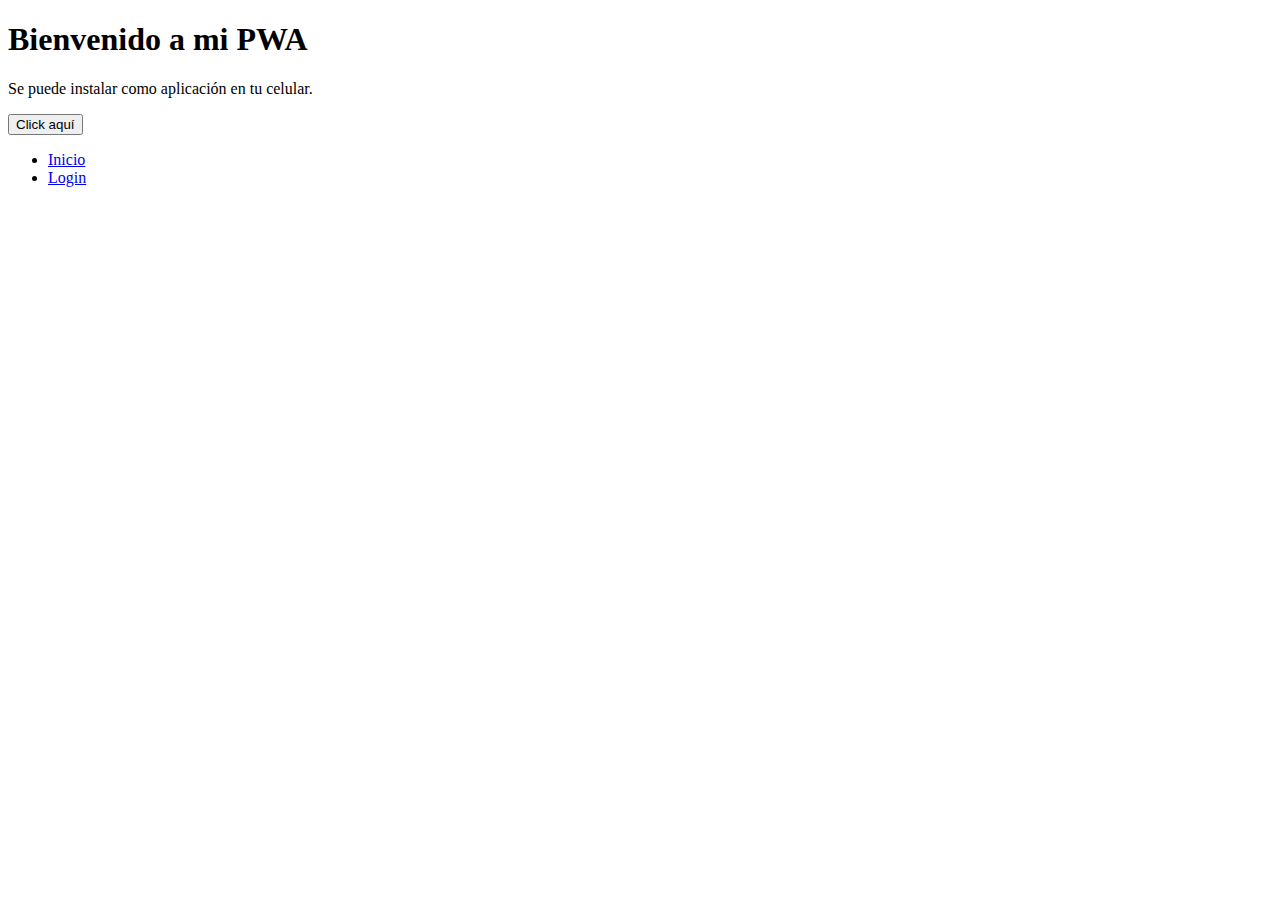
<file: index.html>
<!DOCTYPE html>
<html lang="es">
<head>
  <meta charset="UTF-8">
  <meta name="viewport" content="width=device-width, initial-scale=1.0">
  <title>Mi primera PWA</title>

  <!-- Vincular el manifest -->
  <link rel="manifest" href="manifest.json">

  <meta name="theme-color" content="#FF5722">

  <link rel="icon" href="icons/icon-192x192.png" type="image/png">

  
  <link rel="apple-touch-icon" href="icons/icon-512x512.png">
</head>

<body>
  <h1>Bienvenido a mi PWA</h1>
  <p>Se puede instalar como aplicación en tu celular.</p>
  <button onclick="alert('Hola desde la PWA')">Click aquí</button>

  <ul>
    <li><a href="dashboard.html">Inicio</a></li>
    <li><a href="login.html">Login</a></li>
  </ul>

  <!-- Registrar el Service Worker -->
  <script>
    if ("serviceWorker" in navigator) {
      window.addEventListener("load", () => {
        navigator.serviceWorker
          .register("sw.js") // 👈 asegúrate de usar el mismo nombre que tu archivo real
          .then(res => console.log("✅ Service Worker registrado:", res.scope))
          .catch(err => console.log("❌ Service Worker no registrado:", err));
      });
    }
  </script>
</body>
</html>
</file>
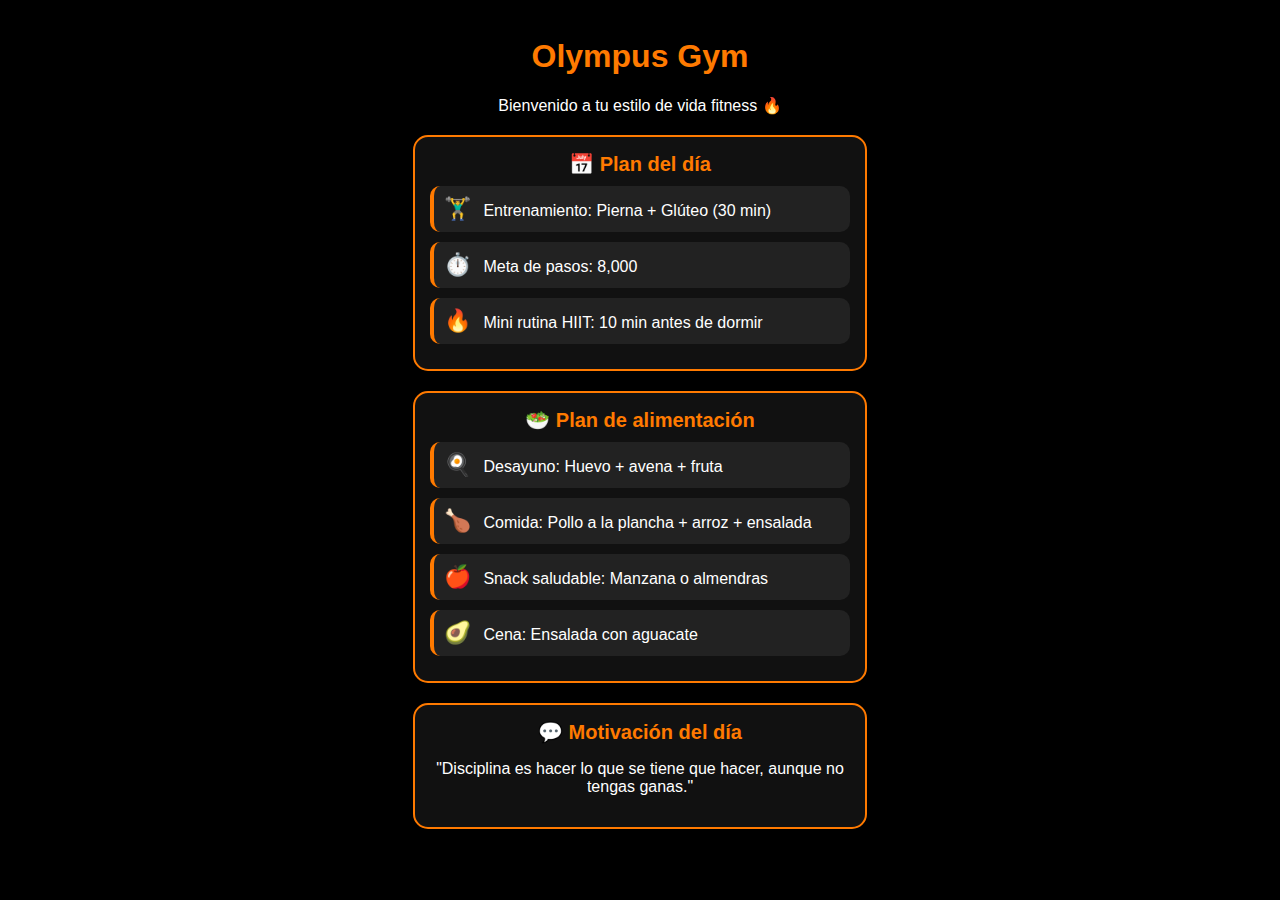
<file: beneficios.html>
<!DOCTYPE html>
<html lang="es">
<head>
    <meta charset="UTF-8">
    <meta name="viewport" content="width=device-width, initial-scale=1.0">
    <title>Inicio • Olympus Gym</title>

    <style>
        body {
            background: #000;
            color: #fff;
            font-family: Arial, sans-serif;
            padding: 20px;
            text-align: center;
        }

        h1 {
            color: #ff7a00;
            margin-top: 10px;
        }

        .card {
            background: #111;
            border: 2px solid #ff7a00;
            padding: 15px;
            border-radius: 15px;
            margin: 20px auto;
            width: 90%;
            max-width: 420px;
        }

        .plan-title {
            color: #ff7a00;
            font-weight: bold;
            margin-bottom: 10px;
            font-size: 20px;
        }

        .item {
            background: #222;
            padding: 10px;
            margin: 10px 0;
            border-radius: 10px;
            border-left: 4px solid #ff7a00;
            text-align: left;
        }

        .emoji {
            font-size: 22px;
            margin-right: 8px;
        }
    </style>
</head>

<body>

    <h1>Olympus Gym</h1>
    <p>Bienvenido a tu estilo de vida fitness 🔥</p>

    <!-- PLAN DEL DÍA -->
    <div class="card">
        <div class="plan-title">📅 Plan del día</div>

        <div class="item">
            <span class="emoji">🏋️‍♂️</span>
            Entrenamiento: Pierna + Glúteo (30 min)
        </div>

        <div class="item">
            <span class="emoji">⏱️</span>
            Meta de pasos: 8,000
        </div>

        <div class="item">
            <span class="emoji">🔥</span>
            Mini rutina HIIT: 10 min antes de dormir
        </div>
    </div>

    <!-- ALIMENTACIÓN -->
    <div class="card">
        <div class="plan-title">🥗 Plan de alimentación</div>

        <div class="item">
            <span class="emoji">🍳</span>
            Desayuno: Huevo + avena + fruta
        </div>

        <div class="item">
            <span class="emoji">🍗</span>
            Comida: Pollo a la plancha + arroz + ensalada
        </div>

        <div class="item">
            <span class="emoji">🍎</span>
            Snack saludable: Manzana o almendras
        </div>

        <div class="item">
            <span class="emoji">🥑</span>
            Cena: Ensalada con aguacate
        </div>
    </div>

    <!-- FRASE MOTIVACIONAL -->
    <div class="card">
        <div class="plan-title">💬 Motivación del día</div>

        <p>"Disciplina es hacer lo que se tiene que hacer, aunque no tengas ganas."</p>
    </div>

</body>
</html>
</file>
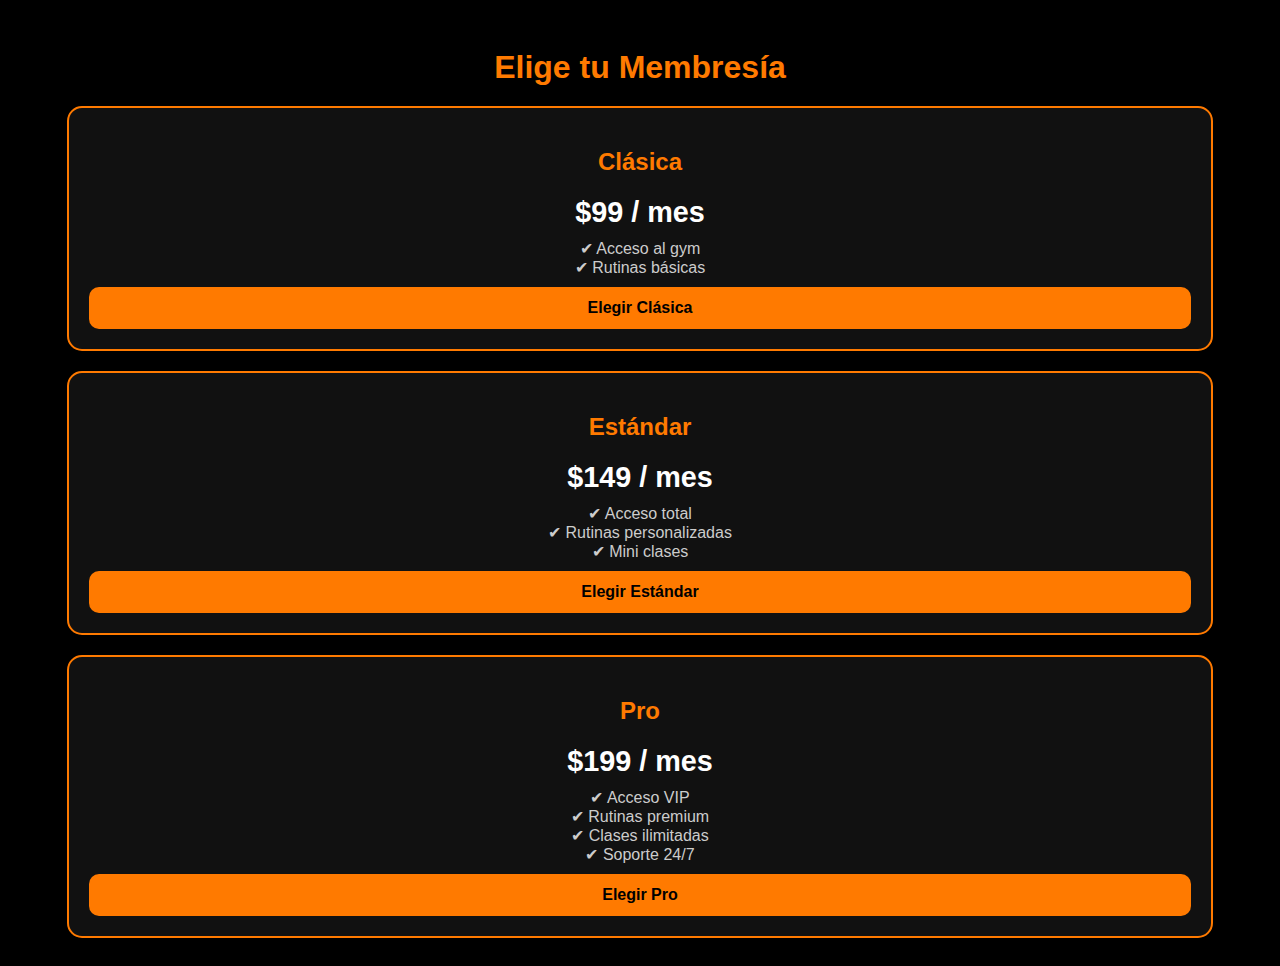
<file: membresia.html>
<!DOCTYPE html>
<html lang="es">
<head>
<meta charset="UTF-8">
<title>Membresías Olympus Gym</title>
<style>
  body {
    background: #000;
    color: #fff;
    font-family: Arial;
    padding: 20px;
    text-align: center;
  }

  h1 {
    color: #ff7a00;
    font-size: 2rem;
    margin-bottom: 20px;
  }

  .planes {
    display: flex;
    flex-direction: column;
    gap: 20px;
  }

  .card {
    background: #111;
    border: 2px solid #ff7a00;
    padding: 20px;
    border-radius: 15px;
    width: 90%;
    margin: auto;
  }

  .card h2 {
    color: #ff7a00;
  }

  .precio {
    font-size: 1.8rem;
    font-weight: bold;
    margin: 10px 0;
  }

  .beneficios {
    margin: 10px 0;
    color: #ccc;
  }

  button {
    background: #ff7a00;
    border: none;
    padding: 12px;
    width: 100%;
    font-size: 16px;
    color: #000;
    font-weight: bold;
    border-radius: 10px;
    cursor: pointer;
  }

  button:hover {
    background: #ff9933;
  }
</style>
</head>
<body>

<h1>Elige tu Membresía</h1>

<div class="planes">

  <!-- CLÁSICA -->
  <div class="card">
    <h2>Clásica</h2>
    <p class="precio">$99 / mes</p>
    <p class="beneficios">✔ Acceso al gym<br>✔ Rutinas básicas</p>
    <button onclick="seleccionar('Clásica')">Elegir Clásica</button>
  </div>

  <!-- ESTÁNDAR -->
  <div class="card">
    <h2>Estándar</h2>
    <p class="precio">$149 / mes</p>
    <p class="beneficios">✔ Acceso total<br>✔ Rutinas personalizadas<br>✔ Mini clases</p>
    <button onclick="seleccionar('Estándar')">Elegir Estándar</button>
  </div>

  <!-- PRO -->
  <div class="card">
    <h2>Pro</h2>
    <p class="precio">$199 / mes</p>
    <p class="beneficios">✔ Acceso VIP<br>✔ Rutinas premium<br>✔ Clases ilimitadas<br>✔ Soporte 24/7</p>
    <button onclick="seleccionar('Pro')">Elegir Pro</button>
  </div>

</div>

<script>
function seleccionar(plan) {
  // Guardamos el plan en localStorage para usarlo en la siguiente pantalla
  localStorage.setItem("membresiaSeleccionada", plan);
  window.location.href = "pago.html"; // ← Aquí va tu pantalla de pago
}
</script>

</body>
</html>
</file>
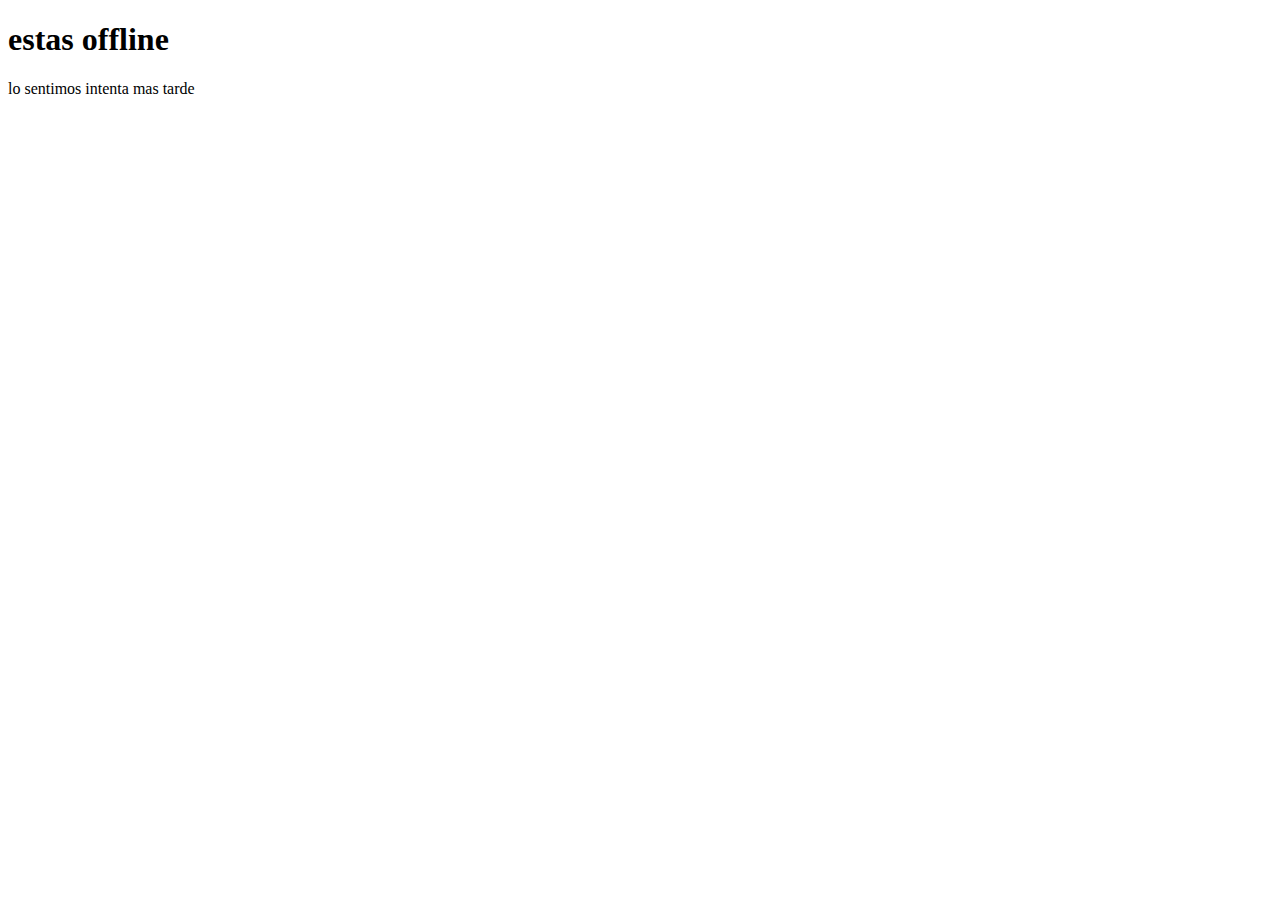
<file: offline.html>
<!DOCTYPE html>
<html lang="en">
<head>
    <meta charset="UTF-8">
    <meta name="viewport" content="width=device-width, initial-scale=1.0">
    <title>Document</title>
</head>
<body>
    <h1>estas offline</h1>
    <p>lo sentimos intenta mas tarde</p>
</body>
</html>
</file>
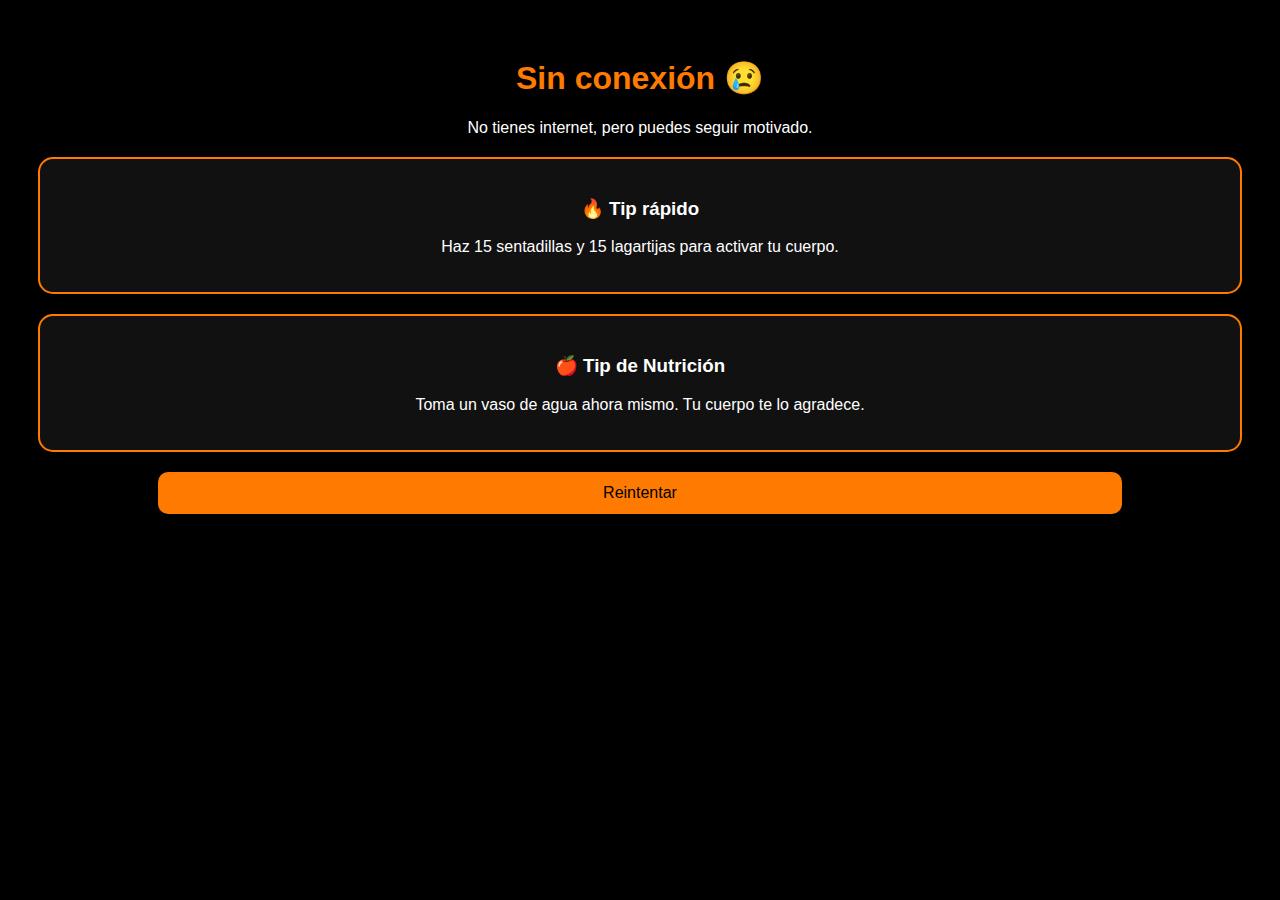
<file: Ofline.html>
<!DOCTYPE html>
<html lang="es">
<head>
<meta charset="UTF-8">
<title>Sin conexión</title>
<style>
    body {
        background: #000;
        color: #fff;
        font-family: Arial;
        text-align: center;
        padding: 30px;
    }
    h1 { color: #ff7a00; }
    .card {
        background: #111;
        padding: 20px;
        border-radius: 15px;
        border: 2px solid #ff7a00;
        margin-top: 20px;
    }
    button {
        background: #ff7a00;
        border: none;
        padding: 12px;
        font-size: 16px;
        margin-top: 20px;
        width: 80%;
        border-radius: 10px;
        cursor: pointer;
    }
</style>
</head>
<body>

<h1>Sin conexión 😢</h1>
<p>No tienes internet, pero puedes seguir motivado.</p>

<div class="card">
    <h3>🔥 Tip rápido</h3>
    <p>Haz 15 sentadillas y 15 lagartijas para activar tu cuerpo.</p>
</div>

<div class="card">
    <h3>🍎 Tip de Nutrición</h3>
    <p>Toma un vaso de agua ahora mismo. Tu cuerpo te lo agradece.</p>
</div>

<button onclick="location.reload()">Reintentar</button>

</body>
</html>
</file>
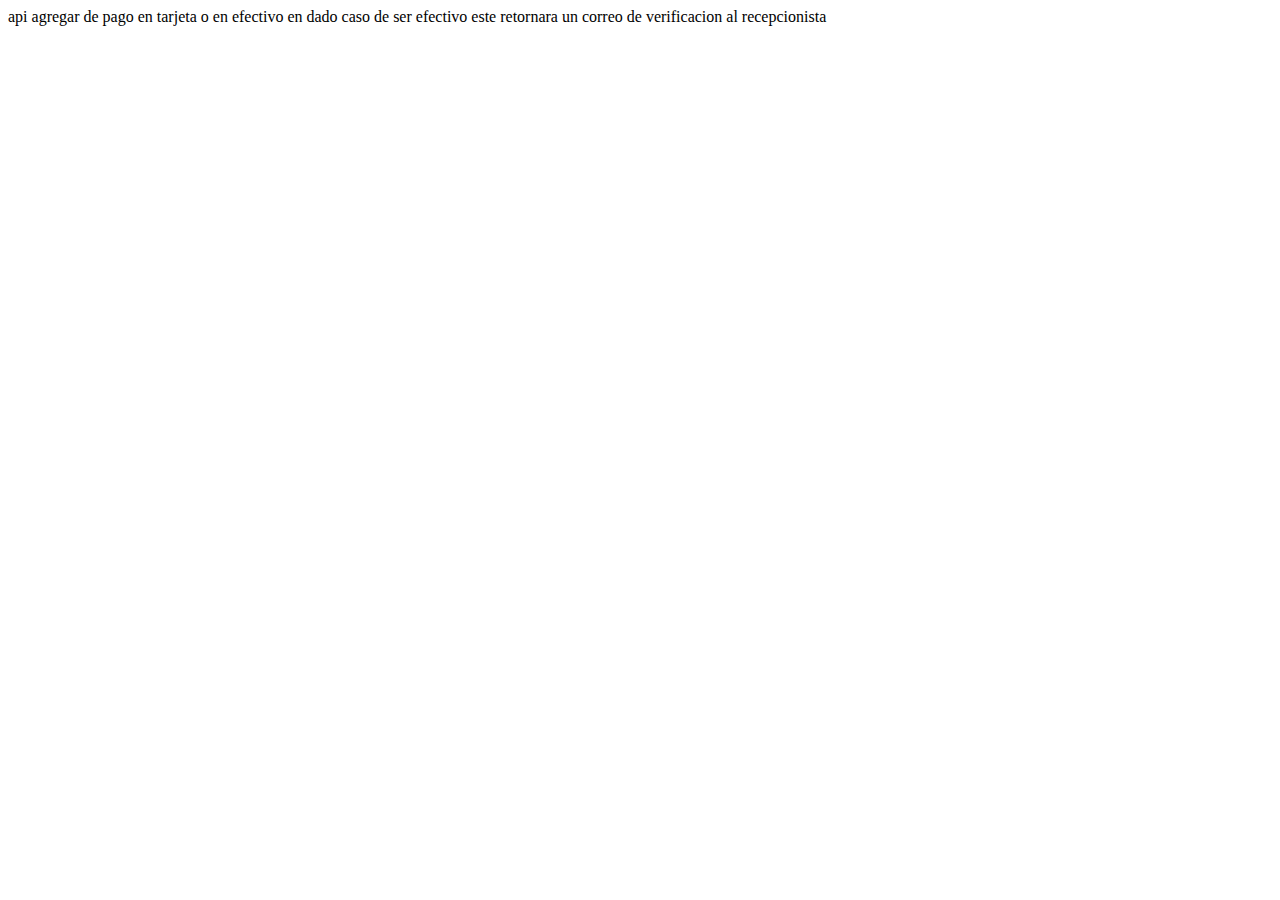
<file: pago.html>
<!DOCTYPE html>
<html lang="en">
<head>
    <meta charset="UTF-8">
    <meta name="viewport" content="width=device-width, initial-scale=1.0">
    <title>pagos</title>
</head>
<body>
    api agregar de pago en tarjeta
    o en efectivo en dado caso de ser efectivo este retornara un correo de verificacion al recepcionista
</body>
</html>
</file>
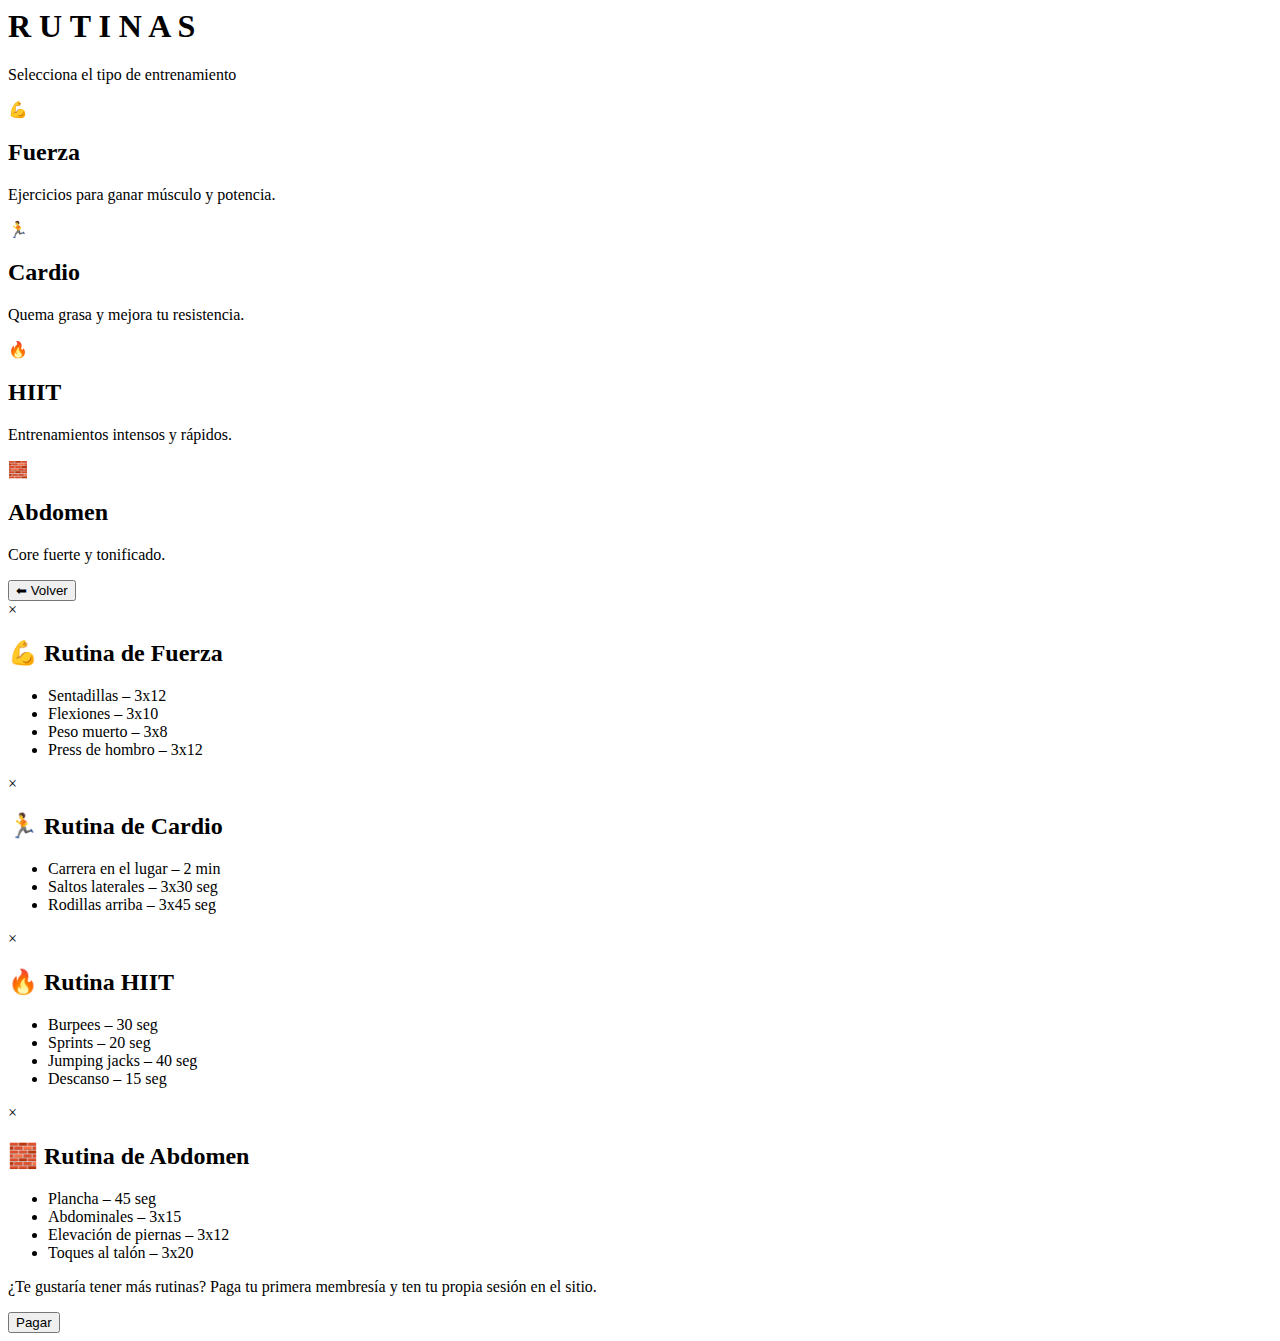
<file: rutinas.html>
<body class="rutinas-container">

  <header class="rutinas-header">
    <meta charset="UTF-8">
    <h1 class="rutinas-title">R U T I N A S</h1>
    <p class="rutinas-subtitle">Selecciona el tipo de entrenamiento</p>
  </header>
  <link rel="stylesheet" href="styles.css">

  <section class="rutinas-grid">

    <!-- Fuerza -->
    <div class="rutina-card" onclick="openModal('modalFuerza')">
      <div class="rutina-icon">💪</div>
      <h2>Fuerza</h2>
      <p>Ejercicios para ganar músculo y potencia.</p>
    </div>

    <!-- Cardio -->
    <div class="rutina-card" onclick="openModal('modalCardio')">
      <div class="rutina-icon">🏃</div>
      <h2>Cardio</h2>
      <p>Quema grasa y mejora tu resistencia.</p>
    </div>

    <!-- HIIT -->
    <div class="rutina-card" onclick="openModal('modalHIIT')">
      <div class="rutina-icon">🔥</div>
      <h2>HIIT</h2>
      <p>Entrenamientos intensos y rápidos.</p>
    </div>

    <!-- Abdomen -->
    <div class="rutina-card" onclick="openModal('modalAbs')">
      <div class="rutina-icon">🧱</div>
      <h2>Abdomen</h2>
      <p>Core fuerte y tonificado.</p>
    </div>

  </section>

  <footer class="rutinas-footer">
    <button class="back-btn" onclick="location.href='dashboard.html'">⬅ Volver</button>
  </footer>


  <!-- 🧡🖤 MODALES DE RUTINAS -->

  <!-- Modal Fuerza -->
  <div id="modalFuerza" class="modal">
    <div class="modal-content">
      <span class="close" onclick="closeModal('modalFuerza')">&times;</span>
      <h2>💪 Rutina de Fuerza</h2>
      <ul>
        <li>Sentadillas – 3x12</li>
        <li>Flexiones – 3x10</li>
        <li>Peso muerto – 3x8</li>
        <li>Press de hombro – 3x12</li>
      </ul>
    </div>
  </div>

  <!-- Modal Cardio -->
  <div id="modalCardio" class="modal">
    <div class="modal-content">
      <span class="close" onclick="closeModal('modalCardio')">&times;</span>
      <h2>🏃 Rutina de Cardio</h2>
      <ul>
        <li>Carrera en el lugar – 2 min</li>
        <li>Saltos laterales – 3x30 seg</li>
        <li>Rodillas arriba – 3x45 seg</li>
      </ul>
    </div>
  </div>

  <!-- Modal HIIT -->
  <div id="modalHIIT" class="modal">
    <div class="modal-content">
      <span class="close" onclick="closeModal('modalHIIT')">&times;</span>
      <h2>🔥 Rutina HIIT</h2>
      <ul>
        <li>Burpees – 30 seg</li>
        <li>Sprints – 20 seg</li>
        <li>Jumping jacks – 40 seg</li>
        <li>Descanso – 15 seg</li>
      </ul>
    </div>
  </div>

  <!-- Modal Abdomen -->
  <div id="modalAbs" class="modal">
    <div class="modal-content">
      <span class="close" onclick="closeModal('modalAbs')">&times;</span>
      <h2>🧱 Rutina de Abdomen</h2>
      <ul>
        <li>Plancha – 45 seg</li>
        <li>Abdominales – 3x15</li>
        <li>Elevación de piernas – 3x12</li>
        <li>Toques al talón – 3x20</li>
      </ul>
    </div>
  </div>


  <!-- SCRIPT PARA ABRIR Y CERRAR MODALES -->
  <script>
    function openModal(id) {
      document.getElementById(id).style.display = "flex";
    }
    function closeModal(id) {
      document.getElementById(id).style.display = "none";
    }
  </script>
    <p class="promo-wave" id="promoText">
         ¿Te gustaría tener más rutinas? Paga tu primera membresía y ten tu propia sesión en el sitio.
    </p>
    <script>
        const p = document.getElementById("promoText");
        const text = p.innerText;
        p.innerHTML = text
            .split("")
            .map((char, i) => `<span style="animation-delay:${i * 0.05}s">${char}</span>`)
            .join("");
    </script>
    <footer class="rutinas-footer">
         <button class="back-btn" onclick="location.href='membresia.html'"> Pagar</button>
    </footer>



 
</body>
</file>
<file: styles.css>
body.gym-container {
  font-family: Arial, sans-serif;
  margin: 0;
  padding: 20px;
  background: #111;
  color: white;
  text-align: center;
}

.gym-header {
  margin-bottom: 20px;
}

.gym-title {
  font-size: 32px;
  font-weight: bold;
  letter-spacing: 5px;
}

.gym-title span {
  color: #ff2e2e;
}

.gym-subtitle {
  font-size: 16px;
  color: #ccc;
}

.gym-section {
  margin-top: 20px;
}

.gym-info {
  font-size: 18px;
  margin-bottom: 15px;
}

.gym-btn {
  background: #ff2e2e;
  color: white;
  padding: 12px 25px;
  border: none;
  border-radius: 10px;
  font-size: 18px;
  cursor: pointer;
  margin-bottom: 20px;
  transition: 0.3s;
}

.gym-btn:hover {
  background: #ff4d4d;
}

.gym-menu ul {
  list-style: none;
  padding: 0;
}

.gym-menu li {
  margin: 12px 0;
}

.gym-menu a {
  text-decoration: none;
  color: #ff2e2e;
  font-size: 20px;
  font-weight: bold;
}

.gym-menu a:hover {
  color: #ff4d4d;
}
</file>
